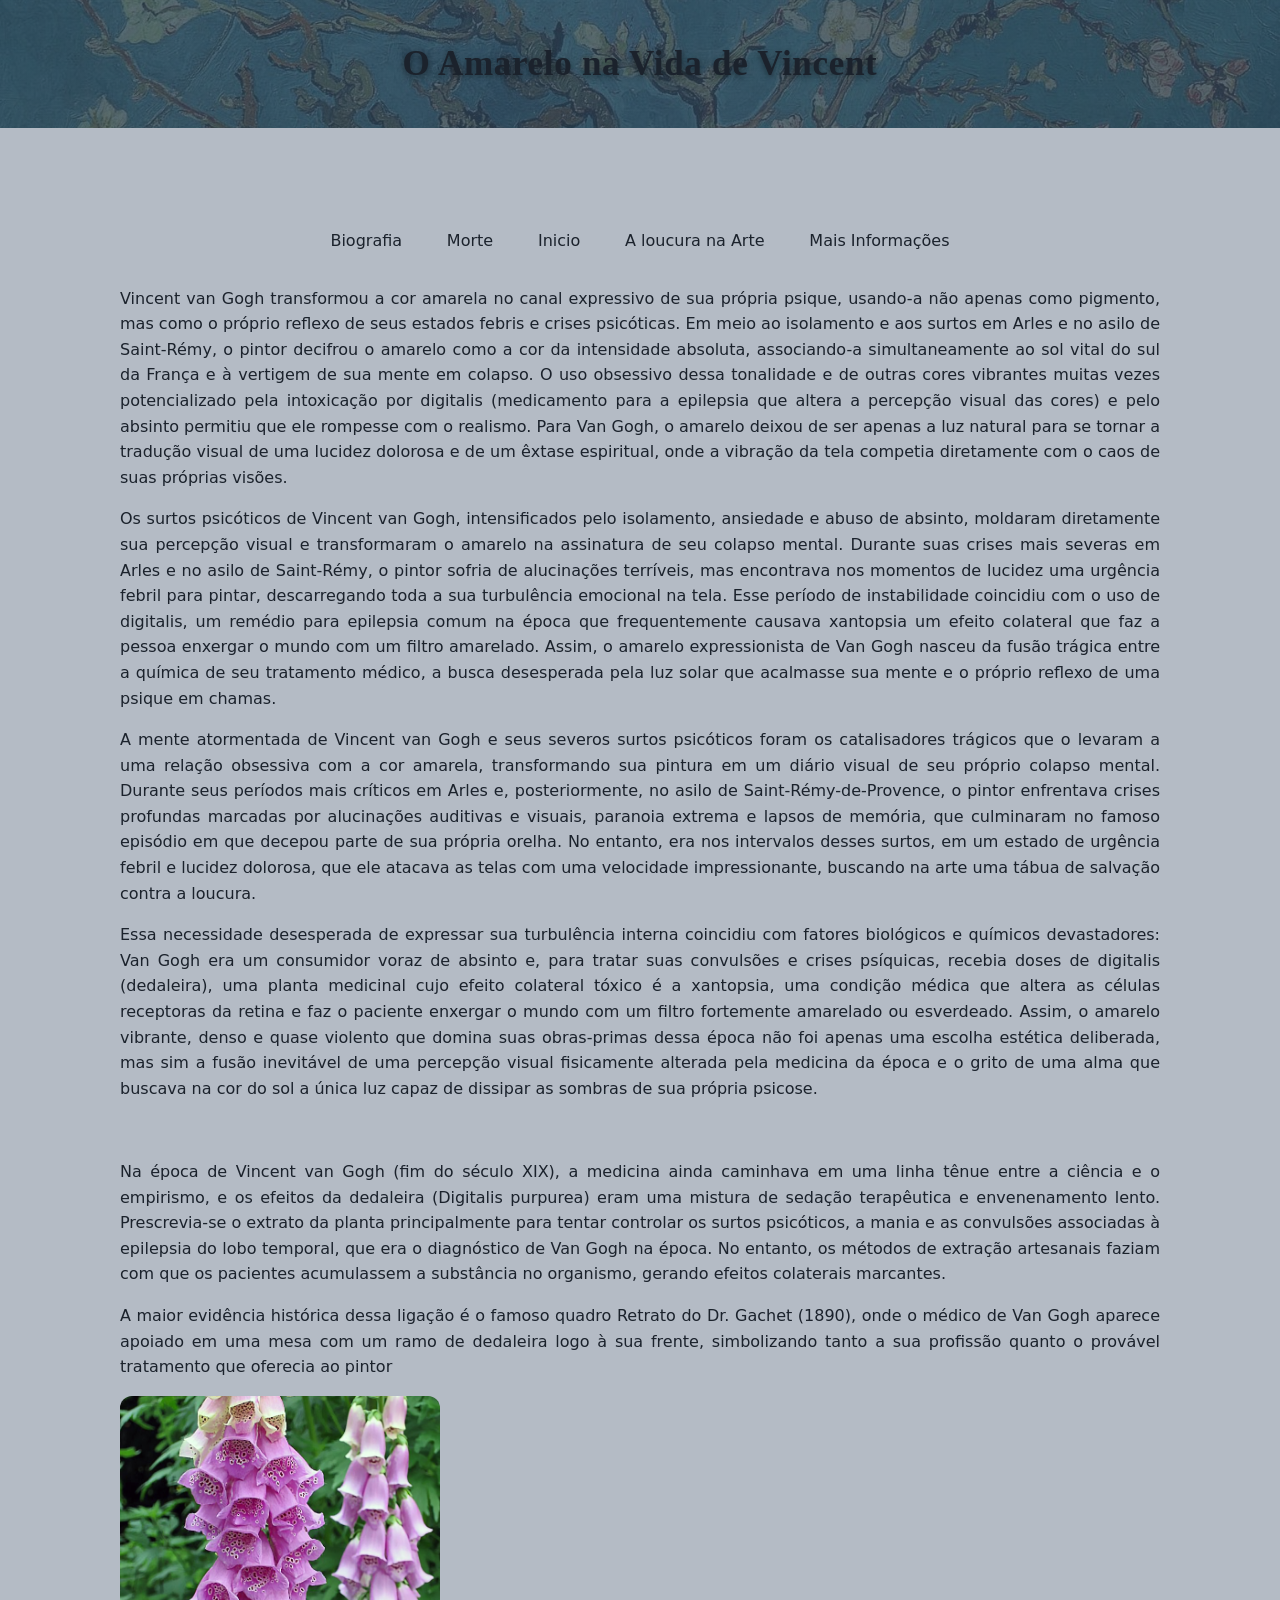
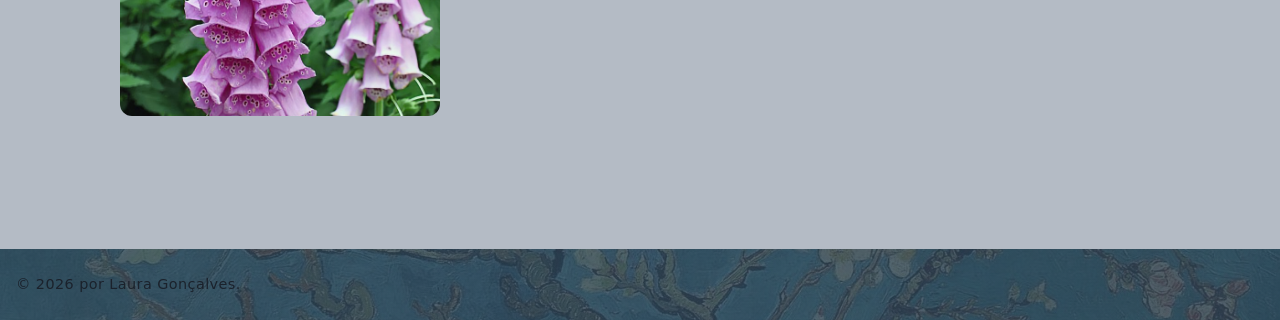
<file: amarelo.html>
<!DOCTYPE html>
<html lang="en">
<head>
    <meta charset="UTF-8">
    <meta name="viewport" content="width=device-width, initial-scale=1.0">
    <title>O Amarelo</title>
    <link rel="stylesheet" href="style.css">
</head>
<body>
    <header><h1>O Amarelo na Vida de Vincent</h1></header>
    <main>
    <article class="image">
      <nav class="nav-links" id="navLinks">
        <a href="biografia.html">Biografia</a>
        <a href="morte.html">Morte</a>
        <a href="index.html">Inicio</a>
        <a href="loucura.html">A loucura na Arte</a>
        <a href="Referencia.html">Mais Informações</a>
    </nav>
  </article>
    <p>Vincent van Gogh transformou a cor amarela no canal expressivo de sua própria psique, usando-a não apenas como pigmento, mas como o próprio reflexo de seus estados febris e crises psicóticas. Em meio ao isolamento e aos surtos em Arles e no asilo de Saint-Rémy, o pintor decifrou o amarelo como a cor da intensidade absoluta, associando-a simultaneamente ao sol vital do sul da França e à vertigem de sua mente em colapso. O uso obsessivo dessa tonalidade e de outras cores vibrantes muitas vezes potencializado pela intoxicação por digitalis (medicamento para a epilepsia que altera a percepção visual das cores) e pelo absinto  permitiu que ele rompesse com o realismo. Para Van Gogh, o amarelo deixou de ser apenas a luz natural para se tornar a tradução visual de uma lucidez dolorosa e de um êxtase espiritual, onde a vibração da tela competia diretamente com o caos de suas próprias visões.</p>
    <p>Os surtos psicóticos de Vincent van Gogh, intensificados pelo isolamento, ansiedade e abuso de absinto, moldaram diretamente sua percepção visual e transformaram o amarelo na assinatura de seu colapso mental. Durante suas crises mais severas em Arles e no asilo de Saint-Rémy, o pintor sofria de alucinações terríveis, mas encontrava nos momentos de lucidez uma urgência febril para pintar, descarregando toda a sua turbulência emocional na tela. Esse período de instabilidade coincidiu com o uso de digitalis, um remédio para epilepsia comum na época que frequentemente causava xantopsia um efeito colateral que faz a pessoa enxergar o mundo com um filtro amarelado. Assim, o amarelo expressionista de Van Gogh nasceu da fusão trágica entre a química de seu tratamento médico, a busca desesperada pela luz solar que acalmasse sua mente e o próprio reflexo de uma psique em chamas.</P>
    <p>A mente atormentada de Vincent van Gogh e seus severos surtos psicóticos foram os catalisadores trágicos que o levaram a uma relação obsessiva com a cor amarela, transformando sua pintura em um diário visual de seu próprio colapso mental. Durante seus períodos mais críticos em Arles e, posteriormente, no asilo de Saint-Rémy-de-Provence, o pintor enfrentava crises profundas marcadas por alucinações auditivas e visuais, paranoia extrema e lapsos de memória, que culminaram no famoso episódio em que decepou parte de sua própria orelha. No entanto, era nos intervalos desses surtos, em um estado de urgência febril e lucidez dolorosa, que ele atacava as telas com uma velocidade impressionante, buscando na arte uma tábua de salvação contra a loucura.</p>
    <p>Essa necessidade desesperada de expressar sua turbulência interna coincidiu com fatores biológicos e químicos devastadores: Van Gogh era um consumidor voraz de absinto e, para tratar suas convulsões e crises psíquicas, recebia doses de digitalis (dedaleira), uma planta medicinal cujo efeito colateral tóxico é a xantopsia, uma condição médica que altera as células receptoras da retina e faz o paciente enxergar o mundo com um filtro fortemente amarelado ou esverdeado. Assim, o amarelo vibrante, denso e quase violento que domina suas obras-primas dessa época não foi apenas uma escolha estética deliberada, mas sim a fusão inevitável de uma percepção visual fisicamente alterada pela medicina da época e o grito de uma alma que buscava na cor do sol a única luz capaz de dissipar as sombras de sua própria psicose.</p>
    <br>
    <p>Na época de Vincent van Gogh (fim do século XIX), a medicina ainda caminhava em uma linha tênue entre a ciência e o empirismo, e os efeitos da dedaleira (Digitalis purpurea) eram uma mistura de sedação terapêutica e envenenamento lento. Prescrevia-se o extrato da planta principalmente para tentar controlar os surtos psicóticos, a mania e as convulsões associadas à epilepsia do lobo temporal, que era o diagnóstico de Van Gogh na época. No entanto, os métodos de extração artesanais faziam com que os pacientes acumulassem a substância no organismo, gerando efeitos colaterais marcantes.</p>
     <p>A maior evidência histórica dessa ligação é o famoso quadro Retrato do Dr. Gachet (1890), onde o médico de Van Gogh aparece apoiado em uma mesa com um ramo de dedaleira logo à sua frente, simbolizando tanto a sua profissão quanto o provável tratamento que oferecia ao pintor</p>
    <div class="bio-content">
    <img src="Digitalis_Purpurea.jpg">
    </div>
    </main><br>

   <footer>
    <p>&copy; 2026 por Laura Gonçalves.</p>
</footer>
</body>
</html>
</file>
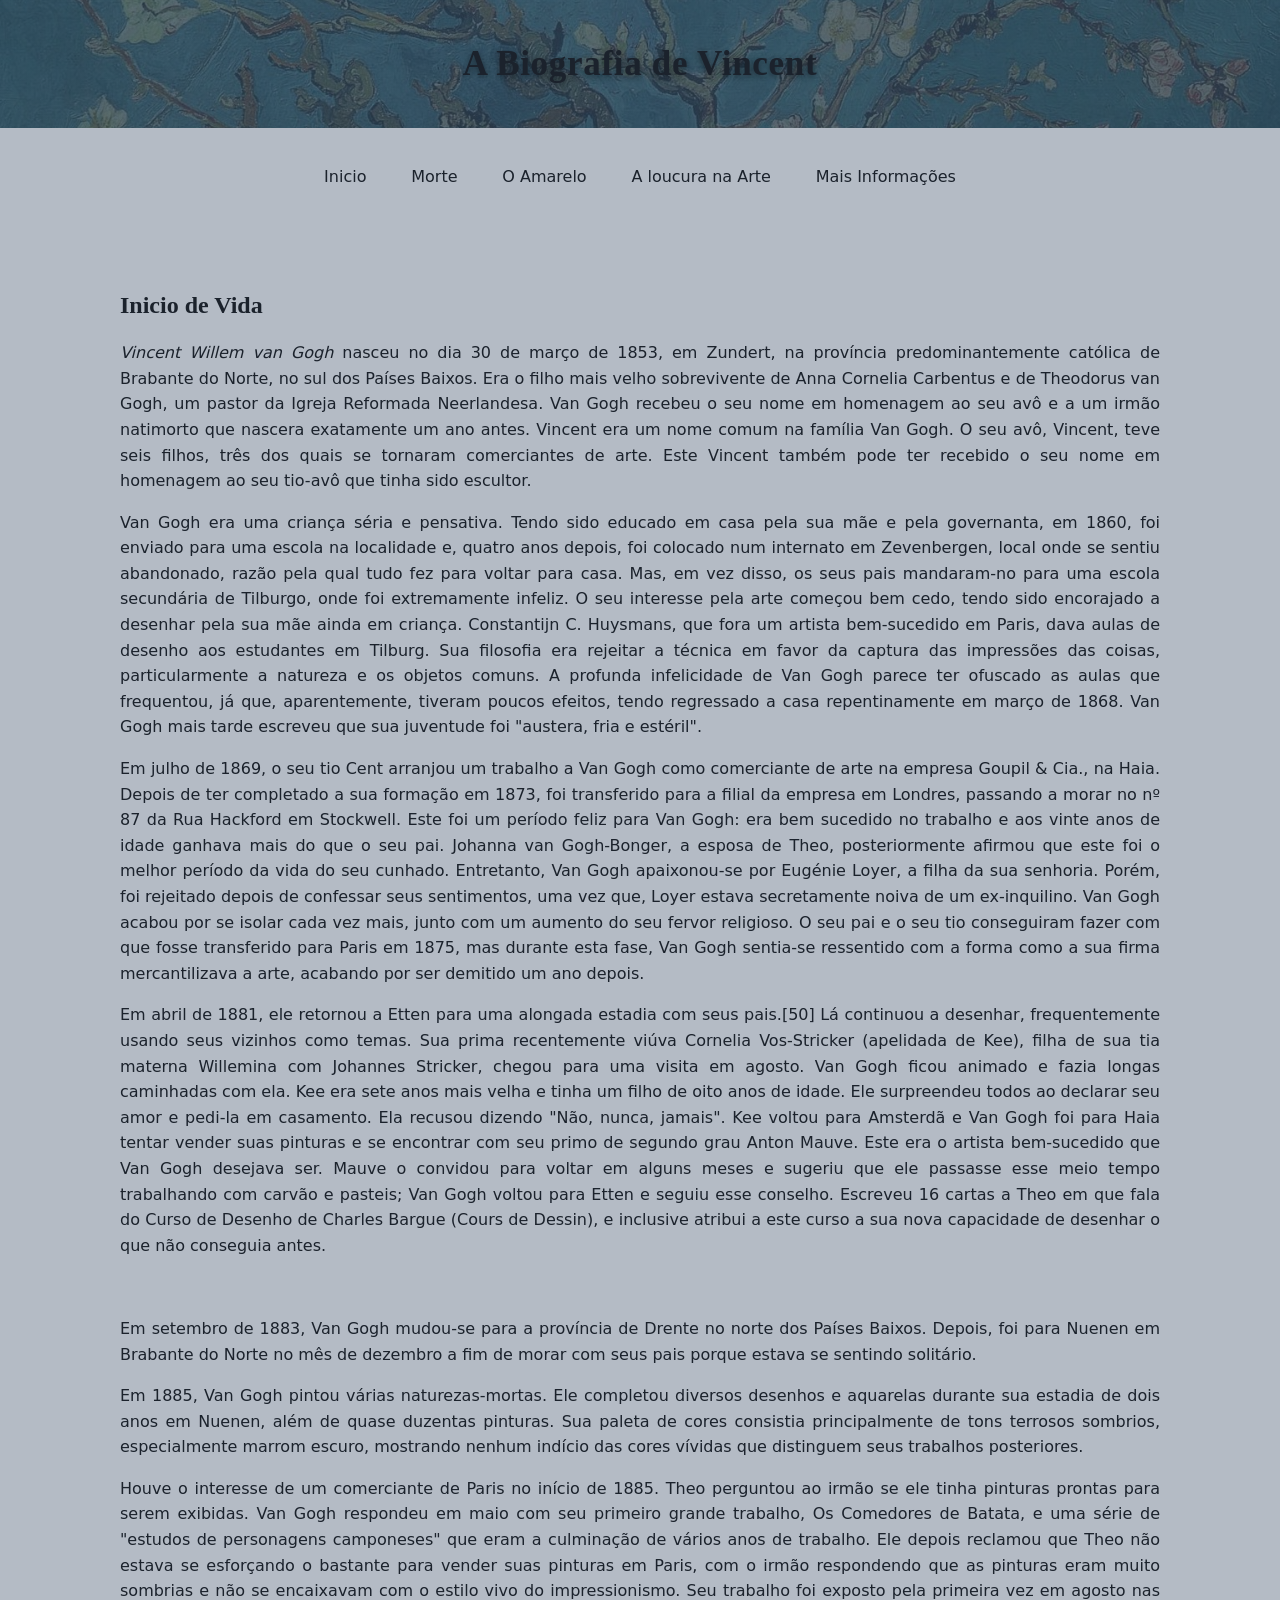
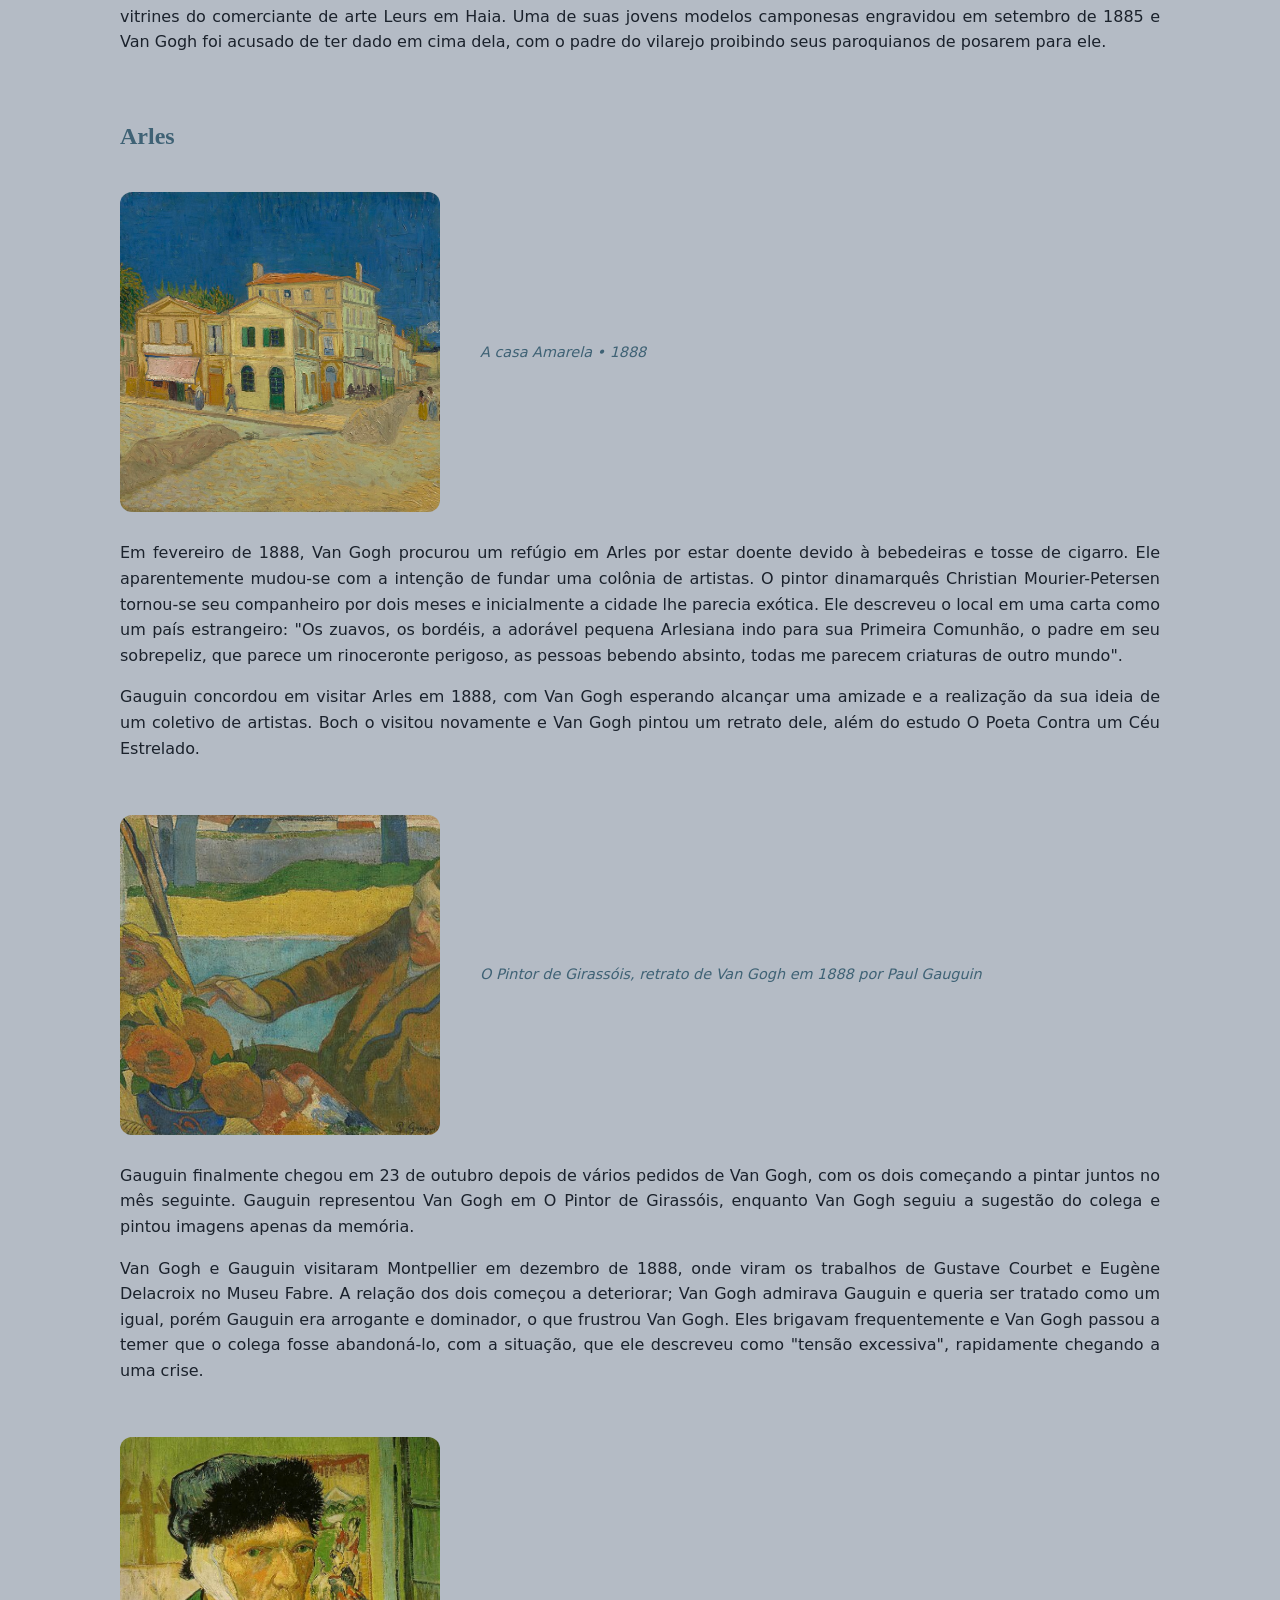
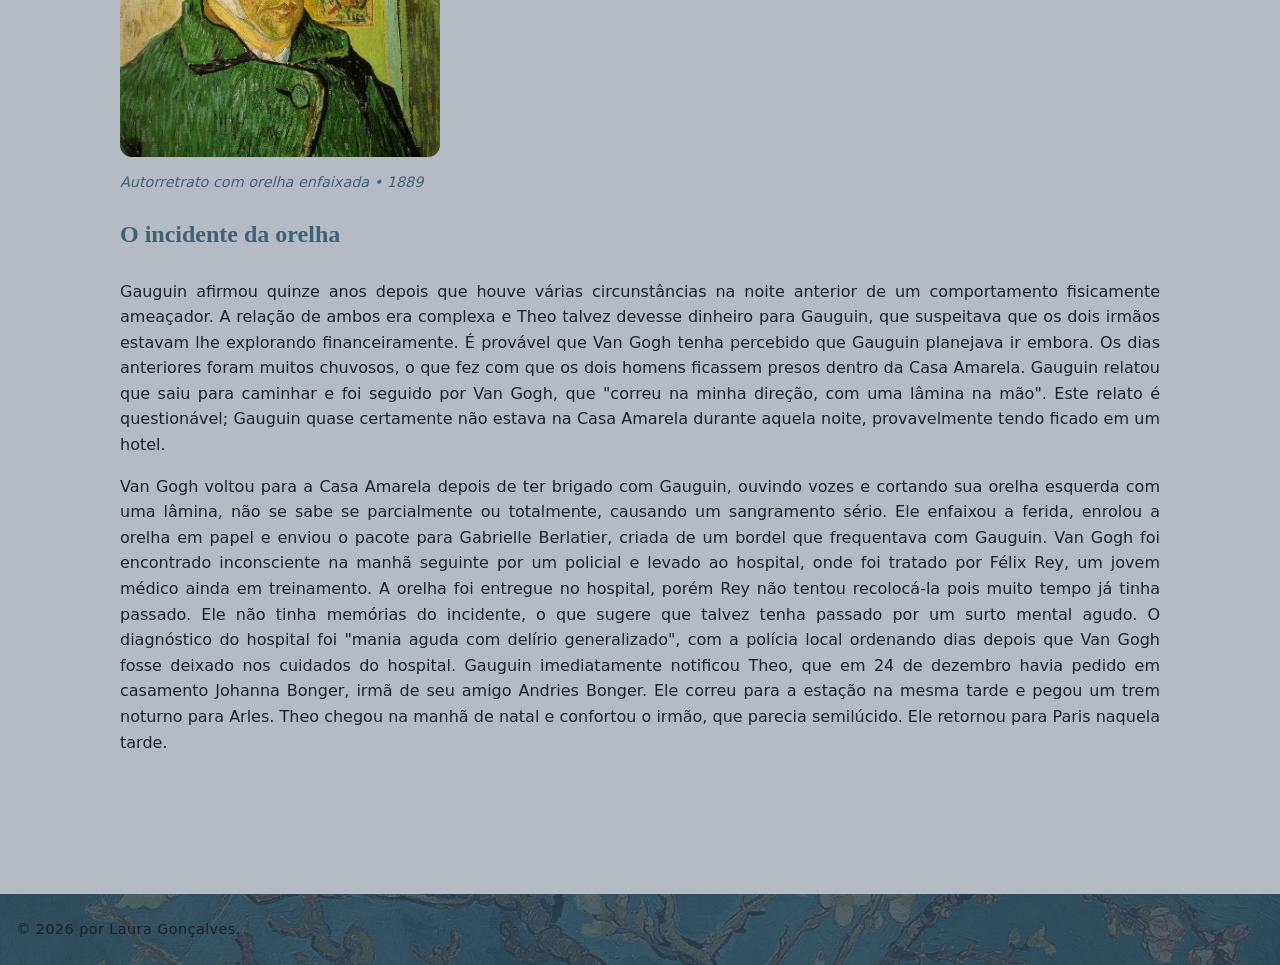
<file: biografia.html>
<!DOCTYPE html>
<html lang="en">
<head>
    <meta charset="UTF-8">
    <meta name="viewport" content="width=device-width, initial-scale=1.0">
    <title>Biografia de Vincent van Gogh</title>
    <link rel="stylesheet" href="style.css">
</head>
<body>
    <header><h1>A Biografia de Vincent</h1></header>

 <article class="image">
      <nav class="nav-links" id="navLinks">
        <a href="index.html">Inicio</a>
        <a href="morte.html">Morte</a>
        <a href="amarelo.html">O Amarelo</a>
        <a href="loucura.html">A loucura na Arte</a>
        <a href="Referencia.html">Mais Informações</a>
    </nav>
  </article>

<main>
    <div class="b-content">
    <div class="b-text">
    <h1>Inicio de Vida</h1>
    <p>
    <i>Vincent Willem van Gogh</i> nasceu no dia 30 de março de 1853, em Zundert, na província predominantemente católica de Brabante do Norte, no sul dos Países Baixos. Era o filho mais velho sobrevivente de Anna Cornelia Carbentus e de Theodorus van Gogh, um pastor da Igreja Reformada Neerlandesa. Van Gogh recebeu o seu nome em homenagem ao seu avô e a um irmão natimorto que nascera exatamente um ano antes. Vincent era um nome comum na família Van Gogh. O seu avô, Vincent, teve seis filhos, três dos quais se tornaram comerciantes de arte. Este Vincent também pode ter recebido o seu nome em homenagem ao seu tio-avô que tinha sido escultor.
    </p>

    <p>
    Van Gogh era uma criança séria e pensativa. Tendo sido educado em casa pela sua mãe e pela governanta, em 1860, foi enviado para uma escola na localidade e, quatro anos depois, foi colocado num internato em Zevenbergen, local onde se sentiu abandonado, razão pela qual tudo fez para voltar para casa. Mas, em vez disso, os seus pais mandaram-no para uma escola secundária de Tilburgo, onde foi extremamente infeliz. O seu interesse pela arte começou bem cedo, tendo sido encorajado a desenhar pela sua mãe ainda em criança. Constantijn C. Huysmans, que fora um artista bem-sucedido em Paris, dava aulas de desenho aos estudantes em Tilburg. Sua filosofia era rejeitar a técnica em favor da captura das impressões das coisas, particularmente a natureza e os objetos comuns. A profunda infelicidade de Van Gogh parece ter ofuscado as aulas que frequentou, já que, aparentemente, tiveram poucos efeitos, tendo regressado a casa repentinamente em março de 1868. Van Gogh mais tarde escreveu que sua juventude foi "austera, fria e estéril".
    </p>

<p>
    Em julho de 1869, o seu tio Cent arranjou um trabalho a Van Gogh como comerciante de arte na empresa Goupil & Cia., na Haia. Depois de ter completado a sua formação em 1873, foi transferido para a filial da empresa em Londres, passando a morar no nº 87 da Rua Hackford em Stockwell. Este foi um período feliz para Van Gogh: era bem sucedido no trabalho e aos vinte anos de idade ganhava mais do que o seu pai. Johanna van Gogh-Bonger, a esposa de Theo, posteriormente afirmou que este foi o melhor período da vida do seu cunhado. Entretanto, Van Gogh apaixonou-se por Eugénie Loyer, a filha da sua senhoria. Porém, foi rejeitado depois de confessar seus sentimentos, uma vez que, Loyer estava secretamente noiva de um ex-inquilino. Van Gogh acabou por se isolar cada vez mais, junto com um aumento do seu fervor religioso. O seu pai e o seu tio conseguiram fazer com que fosse transferido para Paris em 1875, mas durante esta fase, Van Gogh sentia-se ressentido com a forma como a sua firma mercantilizava a arte, acabando por ser demitido um ano depois.
</p>

<p>
    Em abril de 1881, ele retornou a Etten para uma alongada estadia com seus pais.[50] Lá continuou a desenhar, frequentemente usando seus vizinhos como temas. Sua prima recentemente viúva Cornelia Vos-Stricker (apelidada de Kee), filha de sua tia materna Willemina com Johannes Stricker, chegou para uma visita em agosto. Van Gogh ficou animado e fazia longas caminhadas com ela. Kee era sete anos mais velha e tinha um filho de oito anos de idade. Ele surpreendeu todos ao declarar seu amor e pedi-la em casamento. Ela recusou dizendo "Não, nunca, jamais". Kee voltou para Amsterdã e Van Gogh foi para Haia tentar vender suas pinturas e se encontrar com seu primo de segundo grau Anton Mauve. Este era o artista bem-sucedido que Van Gogh desejava ser. Mauve o convidou para voltar em alguns meses e sugeriu que ele passasse esse meio tempo trabalhando com carvão e pasteis; Van Gogh voltou para Etten e seguiu esse conselho. Escreveu 16 cartas a Theo em que fala do Curso de Desenho de Charles Bargue (Cours de Dessin), e inclusive atribui a este curso a sua nova capacidade de desenhar o que não conseguia antes.
</p><br>

<P>
    Em setembro de 1883, Van Gogh mudou-se para a província de Drente no norte dos Países Baixos. Depois, foi para Nuenen em Brabante do Norte no mês de dezembro a fim de morar com seus pais porque estava se sentindo solitário.
</P>

<p>
Em 1885, Van Gogh pintou várias naturezas-mortas. Ele completou diversos desenhos e aquarelas durante sua estadia de dois anos em Nuenen, além de quase duzentas pinturas. Sua paleta de cores consistia principalmente de tons terrosos sombrios, especialmente marrom escuro, mostrando nenhum indício das cores vívidas que distinguem seus trabalhos posteriores.
</p>

<p>
Houve o interesse de um comerciante de Paris no início de 1885. Theo perguntou ao irmão se ele tinha pinturas prontas para serem exibidas. Van Gogh respondeu em maio com seu primeiro grande trabalho, Os Comedores de Batata, e uma série de "estudos de personagens camponeses" que eram a culminação de vários anos de trabalho. Ele depois reclamou que Theo não estava se esforçando o bastante para vender suas pinturas em Paris, com o irmão respondendo que as pinturas eram muito sombrias e não se encaixavam com o estilo vivo do impressionismo. Seu trabalho foi exposto pela primeira vez em agosto nas vitrines do comerciante de arte Leurs em Haia. Uma de suas jovens modelos camponesas engravidou em setembro de 1885 e Van Gogh foi acusado de ter dado em cima dela, com o padre do vilarejo proibindo seus paroquianos de posarem para ele.
</p><br>

<h2>Arles</h2>
<div class="b-content">
      <img src="Vincent_van_Gogh_-_The_yellow_house_('The_street').jpg" alt="Autorretrato-1887">
    <label>A casa Amarela • 1888</label>
    </div>
<p>
   Em fevereiro de 1888, Van Gogh procurou um refúgio em Arles por estar doente devido à bebedeiras e tosse de cigarro. Ele aparentemente mudou-se com a intenção de fundar uma colônia de artistas. O pintor dinamarquês Christian Mourier-Petersen tornou-se seu companheiro por dois meses e inicialmente a cidade lhe parecia exótica. Ele descreveu o local em uma carta como um país estrangeiro: "Os zuavos, os bordéis, a adorável pequena Arlesiana indo para sua Primeira Comunhão, o padre em seu sobrepeliz, que parece um rinoceronte perigoso, as pessoas bebendo absinto, todas me parecem criaturas de outro mundo". 
</p>

<p>
Gauguin concordou em visitar Arles em 1888, com Van Gogh esperando alcançar uma amizade e a realização da sua ideia de um coletivo de artistas. Boch o visitou novamente e Van Gogh pintou um retrato dele, além do estudo O Poeta Contra um Céu Estrelado.
</p><br>

<div class="b-content">
    <img src="o pintor.jpg" alt="Autorretrato-1887">
    <label>O Pintor de Girassóis, retrato de Van Gogh em 1888 por Paul Gauguin</label>
</div>
<p>
Gauguin finalmente chegou em 23 de outubro depois de vários pedidos de Van Gogh, com os dois começando a pintar juntos no mês seguinte. Gauguin representou Van Gogh em O Pintor de Girassóis, enquanto Van Gogh seguiu a sugestão do colega e pintou imagens apenas da memória.
</p>

<p>Van Gogh e Gauguin visitaram Montpellier em dezembro de 1888, onde viram os trabalhos de Gustave Courbet e Eugène Delacroix no Museu Fabre. A relação dos dois começou a deteriorar; Van Gogh admirava Gauguin e queria ser tratado como um igual, porém Gauguin era arrogante e dominador, o que frustrou Van Gogh. Eles brigavam frequentemente e Van Gogh passou a temer que o colega fosse abandoná-lo, com a situação, que ele descreveu como "tensão excessiva", rapidamente chegando a uma crise.</p>

</div>
</div><br>

<div class="b-content">
    <div class="b-text">
        <img src="autorretratocomaorelhacortada-cke.webp" alt="Autorretrato-1887">
        <label>Autorretrato com orelha enfaixada • 1889</label>
<h2>O incidente da orelha</h2>

<p>
Gauguin afirmou quinze anos depois que houve várias circunstâncias na noite anterior de um comportamento fisicamente ameaçador. A relação de ambos era complexa e Theo talvez devesse dinheiro para Gauguin, que suspeitava que os dois irmãos estavam lhe explorando financeiramente. É provável que Van Gogh tenha percebido que Gauguin planejava ir embora. Os dias anteriores foram muitos chuvosos, o que fez com que os dois homens ficassem presos dentro da Casa Amarela. Gauguin relatou que saiu para caminhar e foi seguido por Van Gogh, que "correu na minha direção, com uma lâmina na mão". Este relato é questionável; Gauguin quase certamente não estava na Casa Amarela durante aquela noite, provavelmente tendo ficado em um hotel.
</p>

<p>
Van Gogh voltou para a Casa Amarela depois de ter brigado com Gauguin, ouvindo vozes e cortando sua orelha esquerda com uma lâmina, não se sabe se parcialmente ou totalmente, causando um sangramento sério. Ele enfaixou a ferida, enrolou a orelha em papel e enviou o pacote para Gabrielle Berlatier, criada de um bordel que frequentava com Gauguin. Van Gogh foi encontrado inconsciente na manhã seguinte por um policial e levado ao hospital, onde foi tratado por Félix Rey, um jovem médico ainda em treinamento. A orelha foi entregue no hospital, porém Rey não tentou recolocá-la pois muito tempo já tinha passado. Ele não tinha memórias do incidente, o que sugere que talvez tenha passado por um surto mental agudo. O diagnóstico do hospital foi "mania aguda com delírio generalizado", com a polícia local ordenando dias depois que Van Gogh fosse deixado nos cuidados do hospital. Gauguin imediatamente notificou Theo, que em 24 de dezembro havia pedido em casamento Johanna Bonger, irmã de seu amigo Andries Bonger. Ele correu para a estação na mesma tarde e pegou um trem noturno para Arles. Theo chegou na manhã de natal e confortou o irmão, que parecia semilúcido. Ele retornou para Paris naquela tarde.
</p></div></div><br><br>

</main>
    <footer>
        
         <p>&copy; 2026 por Laura Gonçalves.</p>
       
        </footer>
</body>
</html>
</file>
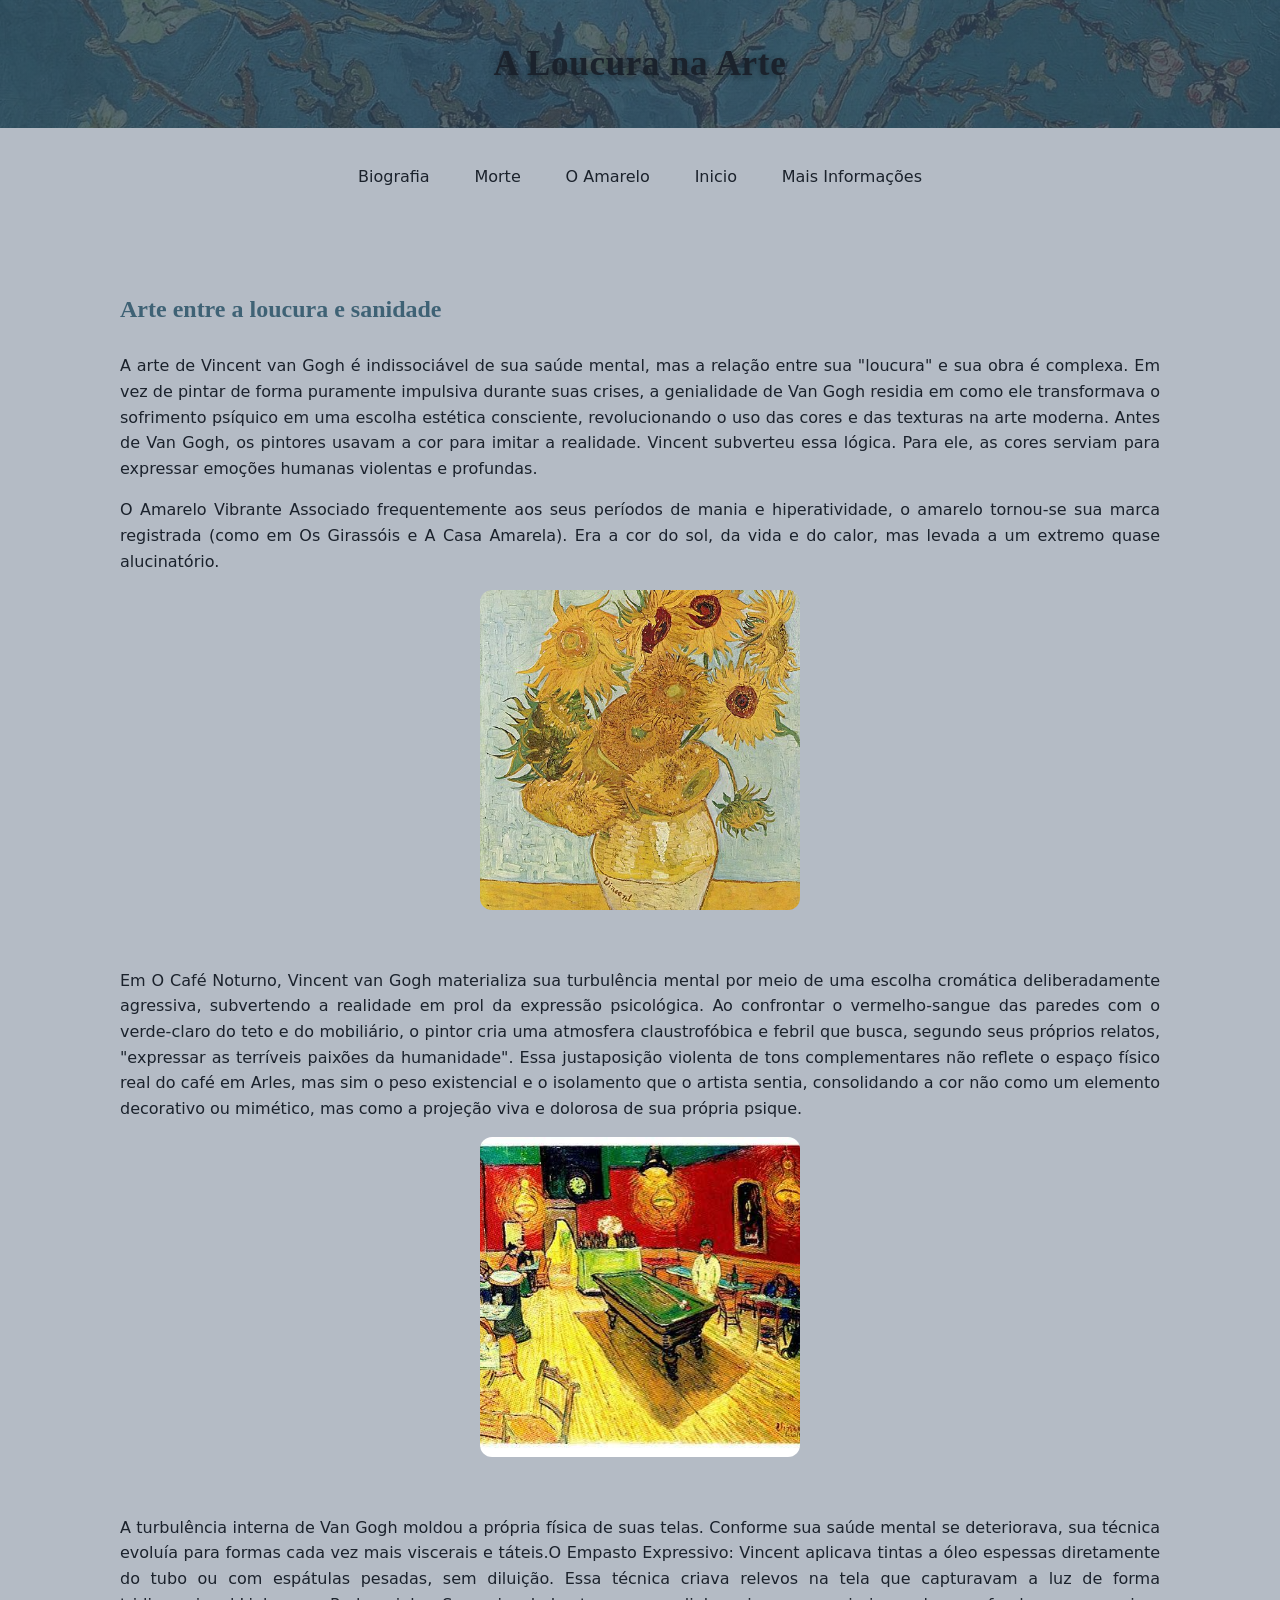
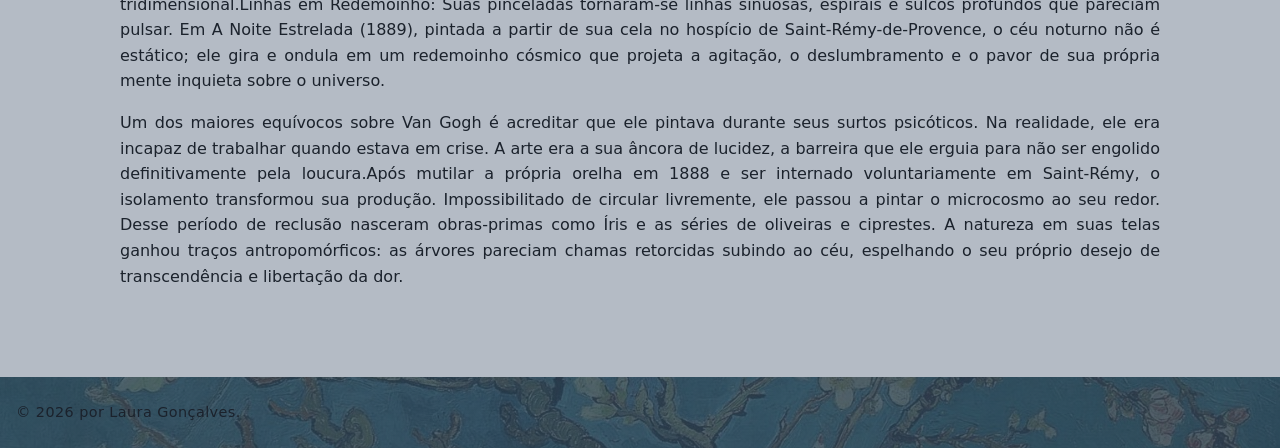
<file: loucura.html>
<!DOCTYPE html>
<html lang="en">
<head>
    <meta charset="UTF-8">
    <meta name="viewport" content="width=device-width, initial-scale=1.0">
    <title>A loucura na Arte</title>
    <link rel="stylesheet" href="style.css">
</head>
<body>
    
<header><h1>A Loucura na Arte</h1></header>

 <article class="image">
      <nav class="nav-links" id="navLinks">
        <a href="biografia.html">Biografia</a>
        <a href="morte.html">Morte</a>
        <a href="amarelo.html">O Amarelo</a>
        <a href="index.html">Inicio</a>
        <a href="Referencia.html">Mais Informações</a>
    </nav>
  </article>

<main>
      <article class="loucura">
   <h2>Arte entre a loucura e sanidade</h2>
  <p>A arte de Vincent van Gogh é indissociável de sua saúde mental, mas a relação entre sua "loucura" e sua obra é complexa. Em vez de pintar de forma puramente impulsiva durante suas crises, a genialidade de Van Gogh residia em como ele transformava o sofrimento psíquico em uma escolha estética consciente, revolucionando o uso das cores e das texturas na arte moderna. Antes de Van Gogh, os pintores usavam a cor para imitar a realidade. Vincent subverteu essa lógica. Para ele, as cores serviam para expressar emoções humanas violentas e profundas.</p>
  <p>O Amarelo Vibrante Associado frequentemente aos seus períodos de mania e hiperatividade, o amarelo tornou-se sua marca registrada (como em Os Girassóis e A Casa Amarela). Era a cor do sol, da vida e do calor, mas levada a um extremo quase alucinatório.</p>
   <img src="girassois.jpg">
  <br>
   <p>Em O Café Noturno, Vincent van Gogh materializa sua turbulência mental por meio de uma escolha cromática deliberadamente agressiva, subvertendo a realidade em prol da expressão psicológica. Ao confrontar o vermelho-sangue das paredes com o verde-claro do teto e do mobiliário, o pintor cria uma atmosfera claustrofóbica e febril que busca, segundo seus próprios relatos, "expressar as terríveis paixões da humanidade". Essa justaposição violenta de tons complementares não reflete o espaço físico real do café em Arles, mas sim o peso existencial e o isolamento que o artista sentia, consolidando a cor não como um elemento decorativo ou mimético, mas como a projeção viva e dolorosa de sua própria psique.</p>
  <img src="images (1).png"><br>
  <p>A turbulência interna de Van Gogh moldou a própria física de suas telas. Conforme sua saúde mental se deteriorava, sua técnica evoluía para formas cada vez mais viscerais e táteis.O Empasto Expressivo: Vincent aplicava tintas a óleo espessas diretamente do tubo ou com espátulas pesadas, sem diluição. Essa técnica criava relevos na tela que capturavam a luz de forma tridimensional.Linhas em Redemoinho: Suas pinceladas tornaram-se linhas sinuosas, espirais e sulcos profundos que pareciam pulsar. Em A Noite Estrelada (1889), pintada a partir de sua cela no hospício de Saint-Rémy-de-Provence, o céu noturno não é estático; ele gira e ondula em um redemoinho cósmico que projeta a agitação, o deslumbramento e o pavor de sua própria mente inquieta sobre o universo.</p>
  <p>Um dos maiores equívocos sobre Van Gogh é acreditar que ele pintava durante seus surtos psicóticos. Na realidade, ele era incapaz de trabalhar quando estava em crise. A arte era a sua âncora de lucidez, a barreira que ele erguia para não ser engolido definitivamente pela loucura.Após mutilar a própria orelha em 1888 e ser internado voluntariamente em Saint-Rémy, o isolamento transformou sua produção. Impossibilitado de circular livremente, ele passou a pintar o microcosmo ao seu redor. Desse período de reclusão nasceram obras-primas como Íris e as séries de oliveiras e ciprestes. A natureza em suas telas ganhou traços antropomórficos: as árvores pareciam chamas retorcidas subindo ao céu, espelhando o seu próprio desejo de transcendência e libertação da dor.</p>
      </article>

</main>

   <footer>
    <p>&copy; 2026 por Laura Gonçalves.</p>
</footer>
</body>
</html>
</file>
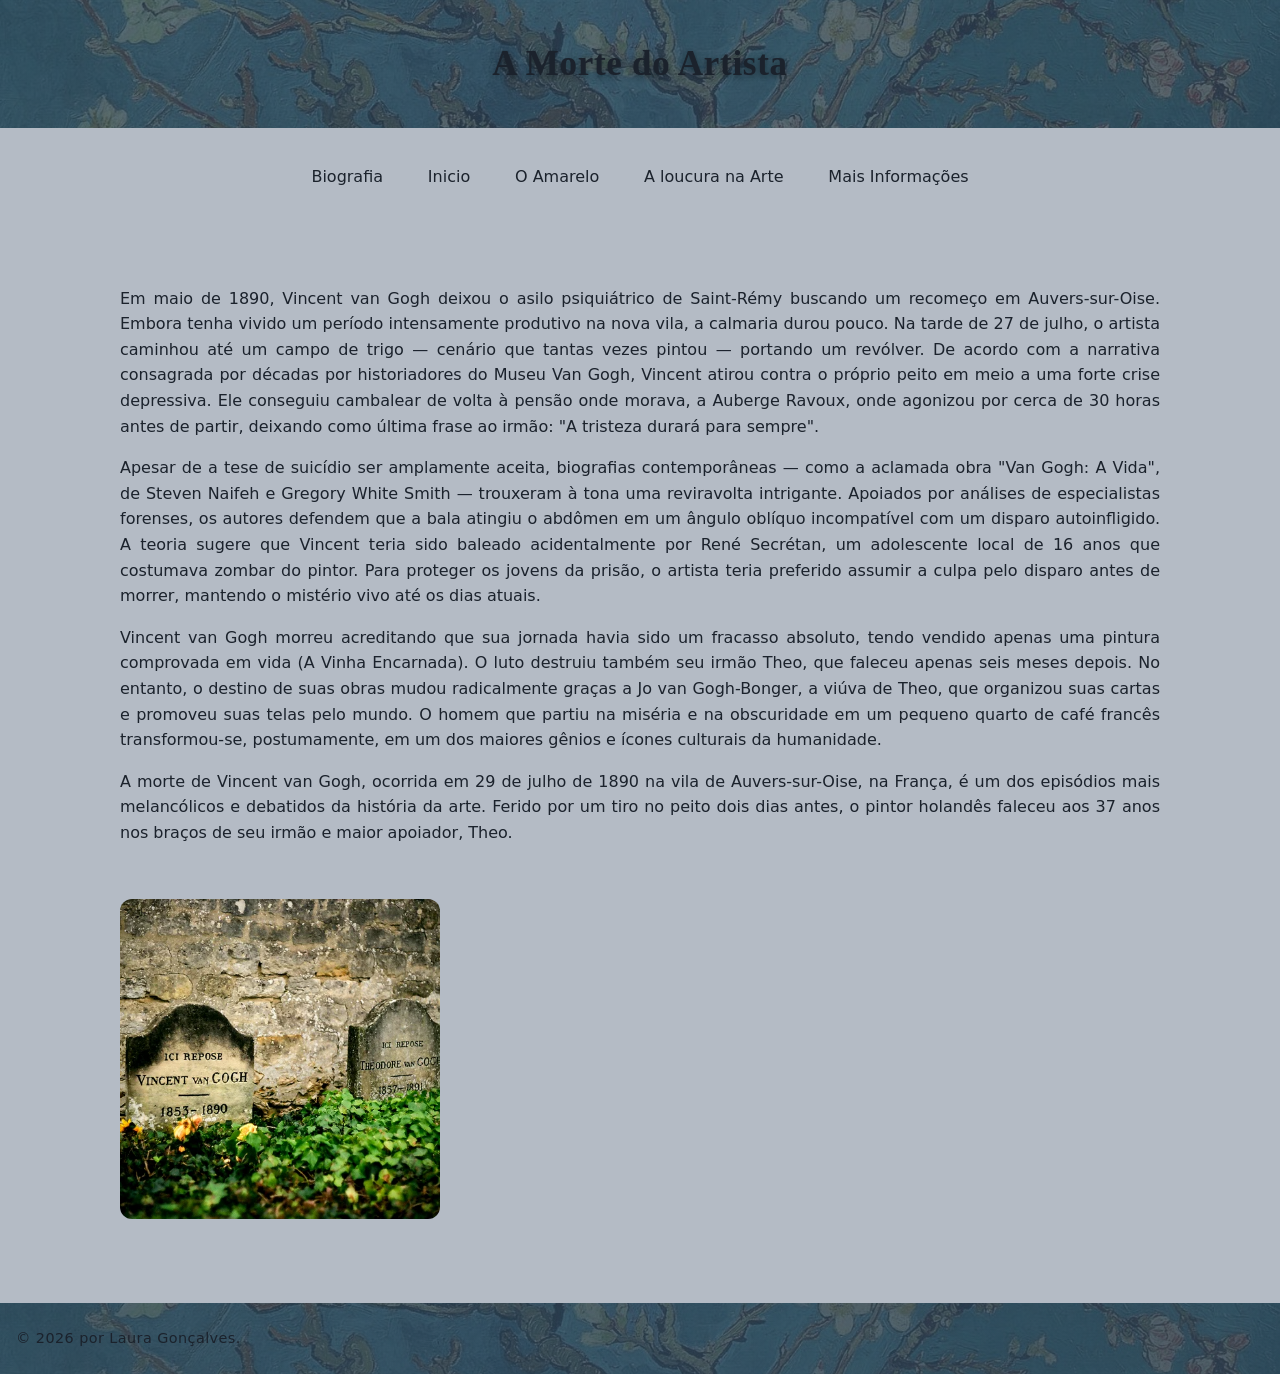
<file: morte.html>
<!DOCTYPE html>
<html lang="en">
<head>
    <meta charset="UTF-8">
    <meta name="viewport" content="width=device-width, initial-scale=1.0">
    <title>A Morte de Vincent van Gogh</title>
    <link rel="stylesheet" href="style.css">
</head>
<body>
    <header><h1>A Morte do Artista</h1></header>

 <article class="image">
      <nav class="nav-links" id="navLinks">
        <a href="biografia.html">Biografia</a>
        <a href="index.html">Inicio</a>
        <a href="amarelo.html">O Amarelo</a>
        <a href="loucura.html">A loucura na Arte</a>
        <a href="Referencia.html">Mais Informações</a>
    </nav>
  </article>

    <main>
        <article class="InicioL">
            <p>Em maio de 1890, Vincent van Gogh deixou o asilo psiquiátrico de Saint-Rémy buscando um recomeço em Auvers-sur-Oise. Embora tenha vivido um período intensamente produtivo na nova vila, a calmaria durou pouco. Na tarde de 27 de julho, o artista caminhou até um campo de trigo — cenário que tantas vezes pintou — portando um revólver. De acordo com a narrativa consagrada por décadas por historiadores do Museu Van Gogh, Vincent atirou contra o próprio peito em meio a uma forte crise depressiva. Ele conseguiu cambalear de volta à pensão onde morava, a Auberge Ravoux, onde agonizou por cerca de 30 horas antes de partir, deixando como última frase ao irmão: "A tristeza durará para sempre".</p>
            <p>Apesar de a tese de suicídio ser amplamente aceita, biografias contemporâneas — como a aclamada obra "Van Gogh: A Vida", de Steven Naifeh e Gregory White Smith — trouxeram à tona uma reviravolta intrigante. Apoiados por análises de especialistas forenses, os autores defendem que a bala atingiu o abdômen em um ângulo oblíquo incompatível com um disparo autoinfligido. A teoria sugere que Vincent teria sido baleado acidentalmente por René Secrétan, um adolescente local de 16 anos que costumava zombar do pintor. Para proteger os jovens da prisão, o artista teria preferido assumir a culpa pelo disparo antes de morrer, mantendo o mistério vivo até os dias atuais.</p>
            <p>Vincent van Gogh morreu acreditando que sua jornada havia sido um fracasso absoluto, tendo vendido apenas uma pintura comprovada em vida (A Vinha Encarnada). O luto destruiu também seu irmão Theo, que faleceu apenas seis meses depois. No entanto, o destino de suas obras mudou radicalmente graças a Jo van Gogh-Bonger, a viúva de Theo, que organizou suas cartas e promoveu suas telas pelo mundo. O homem que partiu na miséria e na obscuridade em um pequeno quarto de café francês transformou-se, postumamente, em um dos maiores gênios e ícones culturais da humanidade.</p>
            <p>A morte de Vincent van Gogh, ocorrida em 29 de julho de 1890 na vila de Auvers-sur-Oise, na França, é um dos episódios mais melancólicos e debatidos da história da arte. Ferido por um tiro no peito dois dias antes, o pintor holandês faleceu aos 37 anos nos braços de seu irmão e maior apoiador, Theo.</p><br>
                <div class="bio-content">
            <img src="morte_van_gogh_c.webp">
                </div>
        </article>
    </main>

   <footer>
    <p>&copy; 2026 por Laura Gonçalves.</p>
</footer>
</body>
</html>
</file>
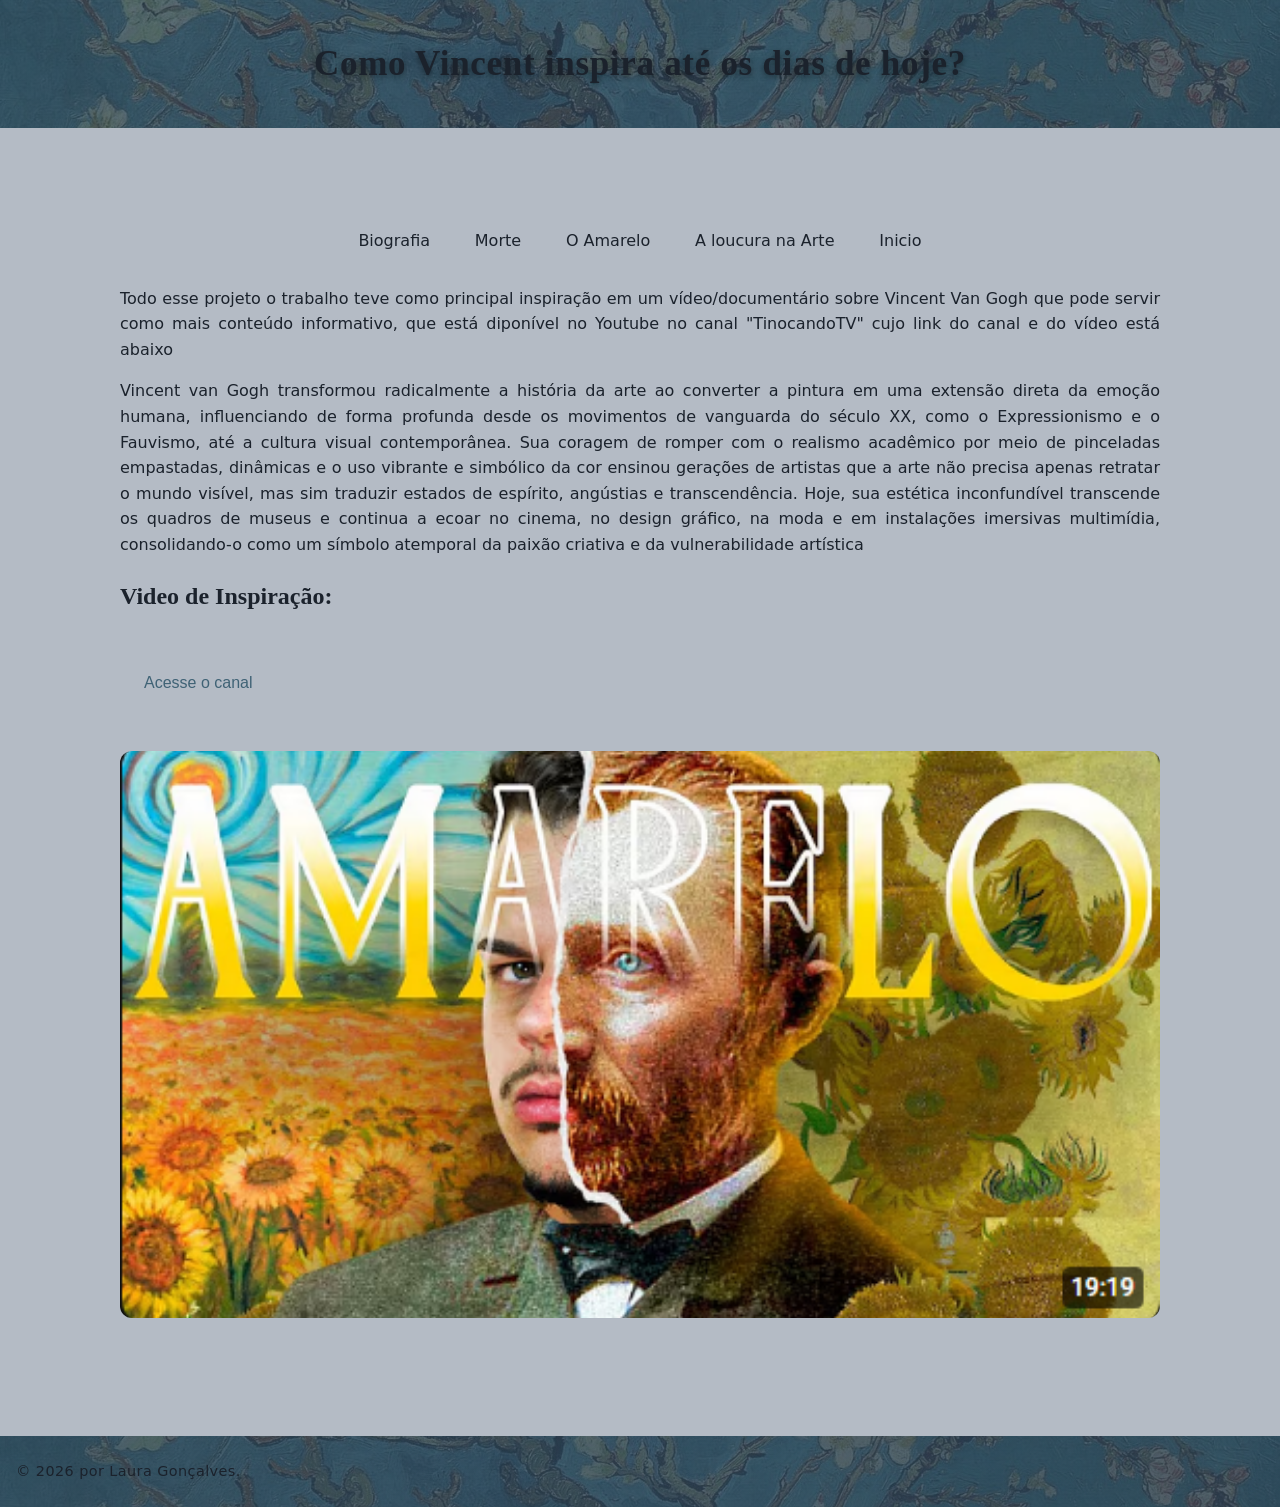
<file: Referencia.html>
<!DOCTYPE html>
<html lang="en">
<head>
    <meta charset="UTF-8">
    <meta name="viewport" content="width=device-width, initial-scale=1.0">
    <title>ref</title>
    <link rel="stylesheet" href="style.css">
</head>
<body>
    <header><h1>Como Vincent inspira até os dias de hoje?</h1></header>
  <main>
 <article class="image">
      <nav class="nav-links" id="navLinks">
        <a href="biografia.html">Biografia</a>
        <a href="morte.html">Morte</a>
        <a href="amarelo.html">O Amarelo</a>
        <a href="loucura.html">A loucura na Arte</a>
        <a href="index.html">Inicio</a>
    </nav>
  </article>
 
    <p>Todo esse projeto o trabalho teve como principal inspiração em um vídeo/documentário sobre Vincent Van Gogh que pode servir como mais conteúdo informativo, que está diponível no Youtube no canal "TinocandoTV" cujo link do canal e do vídeo está abaixo</p>
     <p>Vincent van Gogh transformou radicalmente a história da arte ao converter a pintura em uma extensão direta da emoção humana, influenciando de forma profunda desde os movimentos de vanguarda do século XX, como o Expressionismo e o Fauvismo, até a cultura visual contemporânea. Sua coragem de romper com o realismo acadêmico por meio de pinceladas empastadas, dinâmicas e o uso vibrante e simbólico da cor ensinou gerações de artistas que a arte não precisa apenas retratar o mundo visível, mas sim traduzir estados de espírito, angústias e transcendência. Hoje, sua estética inconfundível transcende os quadros de museus e continua a ecoar no cinema, no design gráfico, na moda e em instalações imersivas multimídia, consolidando-o como um símbolo atemporal da paixão criativa e da vulnerabilidade artística</p>
        <article class="vid">
            <h1>Video de Inspiração: </h1><br>
            <a href="https://www.youtube.com/@tinocandotv"><button class="butao">Acesse o canal</button></a><br>
        </article><br>
  <center>
  <section id="tinoco">
    <a href="https://www.youtube.com/watch?v=LUapdJuidks">
    <img src="CapaVideo.png"></a>

  </section>
</center><br>
 </main>


<footer>
    <p>&copy; 2026 por Laura Gonçalves.</p>
</footer>
</body>
</html>
</file>
<file: style.css>
*{
  box-sizing: border-box;
  text-align: justify;
}
 
html {
  height: 100%;
}

body {
  margin: 0;
  line-height: 1.6;
  overflow-wrap: break-word;
  background-color:rgb(180, 187, 197);
  color: rgb(27, 34, 44);
  font-family: system-ui, -apple-system, "Segoe UI", Roboto, sans-serif;
}
 
img {
  max-width: 100%;
  height: auto;
  border-radius: var(--raio);
  box-shadow: 0 0 0 3px var(--amarelo-palha), 0 8px 20px var(--sombra);
  margin-block: 0.75rem;
  transition: transform 0.3s;
  border-radius: 12px;
}
 
h1 {
  font-family: Georgia, "Times New Roman", serif;
  font-size: clamp(1.25rem, 1rem + 1.5vw, 1.5rem);
  color: var(--azul-profundo);
  text-wrap: balance;
}
 
h2 {
  font-family: Georgia, "Times New Roman", serif;
  font-size: clamp(1.25rem, 1rem + 1.5vw, 1.5rem);
  color: #3F6275;
  padding-bottom: 0.35rem;
  border-bottom: 2px solid var(--amarelo-palha);
  text-wrap: balance;
}
 
header {
  display: flex;
  flex-direction: column;
  justify-content: center;
  align-items: center;
  text-align: center;
  padding: 2.25rem 1rem;
  color: var(--amarelo-areia);
  background-image:
    linear-gradient(rgba(45, 69, 86, 0.78), rgba(45, 69, 86, 0.78)),
    url(fundo.jpg);
  background-size: cover;
  background-position: center;
  border-bottom: 4px solid var(--amarelo-palha);
  box-shadow: 0 4px 16px var(--sombra);
}
 
header h1 {
  margin: 0;
  font-size: clamp(1.5rem, 1rem + 3vw, 2.1875rem);
  color: var(--amarelo-areia);
  letter-spacing: 0.02em;
  text-shadow: 0 2px 6px rgba(0, 0, 0, 0.45);
}
 
main {
  width: min(100% - 2rem, 70rem);
  margin: 1.5rem auto;
  padding: clamp(1rem, 4vw, 2.5rem);
  font-size: 1rem;
  background-color: var(--amarelo-areia);
  border-radius: 18px;
  box-shadow: 0 10px 28px var(--sombra);
}
 
main p {
  margin-bottom: 1rem;
  color: var(--tinta);
}
 
main img {
  display: block;
  width: min(100%, 20rem);
  aspect-ratio: 1 / 1;
  object-fit: cover;
  object-position: center 35%;
}
 
main a {
  color: #3F6275;
}
 
main a:hover {
  color: var(--azul-profundo);
}
 
footer {
  margin-top: 2rem;
  padding: 1.5rem 1rem;
  text-align: center;
  font-size: 0.9rem;
  color: var(--amarelo-areia);
  background-image:
    linear-gradient(rgba(45, 69, 86, 0.82), rgba(45, 69, 86, 0.82)),
    url(fundo.jpg);
  background-size: cover;
  background-position: center;
  border-top: 4px solid var(--amarelo-palha);
}
 
footer p {
  margin: 0;
  letter-spacing: 0.03em;
}
 
article.image {
  width: min(100% - 2rem, 70rem);
  margin: 1.25rem auto 0;
}
 
.nav-links {
  display: flex;
  flex-wrap: wrap;
  justify-content: center;
  gap: 0.25rem 1rem;
  padding: 0.5rem 1rem;
  margin-bottom: 1rem;
  background-color: var(--azul-profundo);
  border-radius: 999px;
  box-shadow: 0 4px 12px var(--sombra);
}
 
.nav-links a {
  font-size: 1rem;
  padding: 0.5rem 0.9rem;
  color: var(--amarelo-areia);
  text-decoration: none;
  border-radius: 999px;
  transition: background-color 0.2s, color 0.2s;
}
 

.nav-links a:focus-visible {
  background-color: var(--amarelo-palha);
  color: var(--tinta);
}
 

button:focus-visible {
  outline: 3px solid var(--amarelo-palha);
  outline-offset: 2px;
}
 

.b-content {
  display: flex;
  flex-wrap: wrap;
  align-items: flex-start;
  gap: clamp(1rem, 4vw, 2.5rem);
}
 
.b-content label {
  flex: 1 1 12rem;
  align-self: center;
  color: #3F6275;
  font-style: italic;
  font-size: 0.9rem;
}
 

.bio-text {
  flex: 1 1 18rem;
  min-width: 0;
  font-size: 1rem;
}
 
.assinatura img {
  display: block;
  max-width: 100%;
  height: auto;
}
 
.obra-grid {
  display: grid;
  grid-template-columns: repeat(auto-fit, minmax(min(100%, 14rem), 1fr));
  gap: clamp(1rem, 3vw, 1.5625rem);
}
 
.obra-card {
  margin-bottom: 1rem;
  padding: clamp(0.75rem, 2vw, 1.25rem);
  background-color: var(--azul-nevoa);
  border-radius: var(--raio);
  transition: transform 0.3s;
}
 
.obra-card:hover {
  transform: translateY(-3px);
}
 
.obra-card img {
  width: 100%;
}
 
.caps {
  border-radius: var(--raio);
  transition: transform 0.3s;
}
 
.obra-card span {
  display: block;
  text-align: center;
  font-size: 0.8125rem;
  color: var(--azul-profundo);
}
 
.loucura img {
  margin: 0.75rem auto 1rem;
}
 
.butao {
  min-height: 2.75rem;
  padding: 0.5rem 1.5rem;
  font-size: 1rem;
  color: var(--amarelo-areia);
  background-color: var(--azul-profundo);
  border: 2px solid var(--amarelo-palha);
  border-radius: 999px;
  cursor: pointer;
  transition: background-color 0.2s, color 0.2s;
}
 
.butao:hover {
  background-color: var(--amarelo-palha);
  color: var(--tinta);
}
 
#tinoco img {
  display: block;
  width: 100%;
  max-width: 68.75rem;
  height: auto;
  aspect-ratio: 11 / 6;
  object-fit: cover;
  object-position: center;
  margin: 1.25rem auto;
}
 
@media (min-width: 100rem) {
  html {
    font-size: 112.5%;
  }
}
 
@media (max-width: 48rem) {
 
  .nav-links {
    gap: 0;
    padding: 0.25rem 0.5rem;
    border-radius: var(--raio);
  }
 
  .nav-links a {
    display: block;
    width: 100%;
    text-align: center;
    padding: 0.8rem 0.5rem;
    border-radius: 0;
    border-top: 1px solid rgba(232, 225, 195, 0.25);
  }
 
  .nav-links a:first-child {
    border-top: 0;
  }
 
  .bio-content,
  .b-content {
    flex-direction: column;
    align-items: stretch;
  }
 
  .bio-content img,
  .b-content img {
    align-self: center;
  }
 
  .b-text,
  .bio-text {
    flex: none;
    width: 100%;
  }
 
  .b-text img {
    margin-inline: auto;
  }
 
  .b-content label {
    flex: none;
    text-align: center;
    font-size: 0.875rem;
  }
 
  #ref {
    flex-direction: column;
    gap: 0.5rem;
  }
}
</file>
